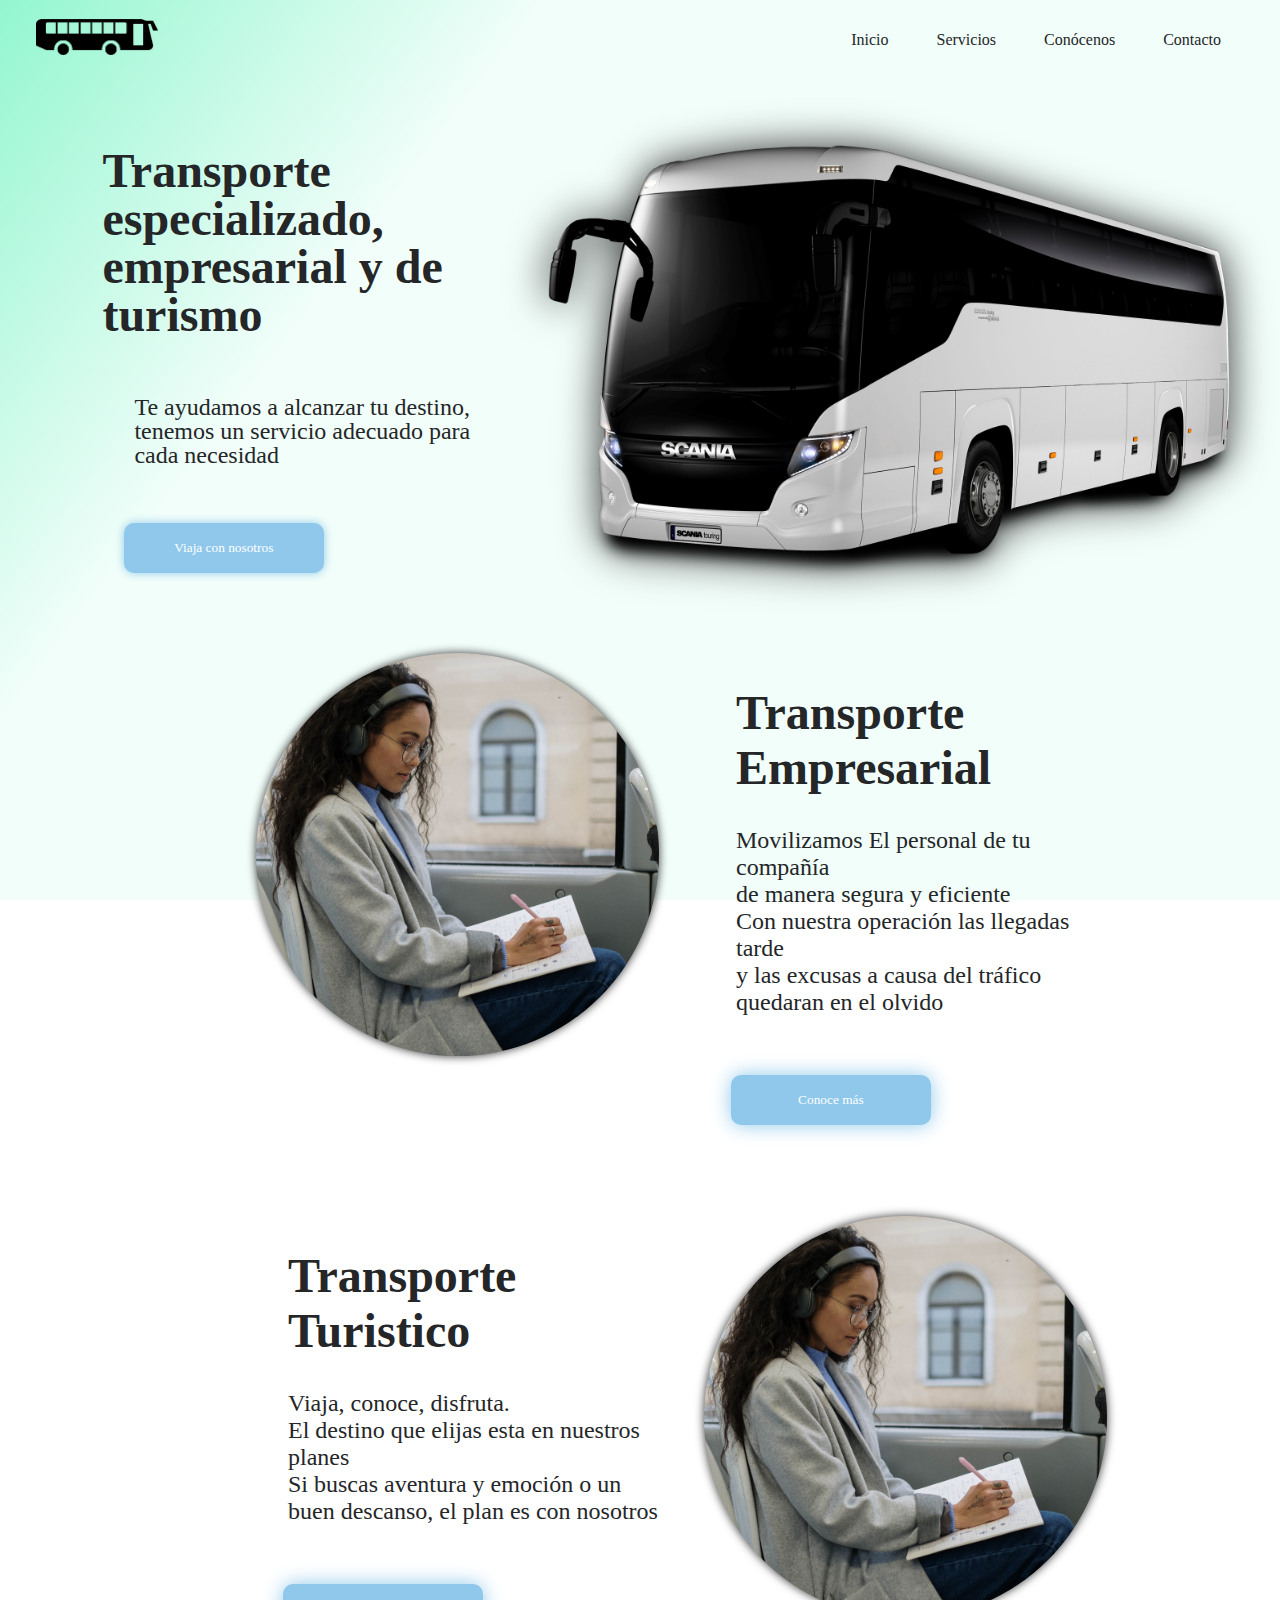
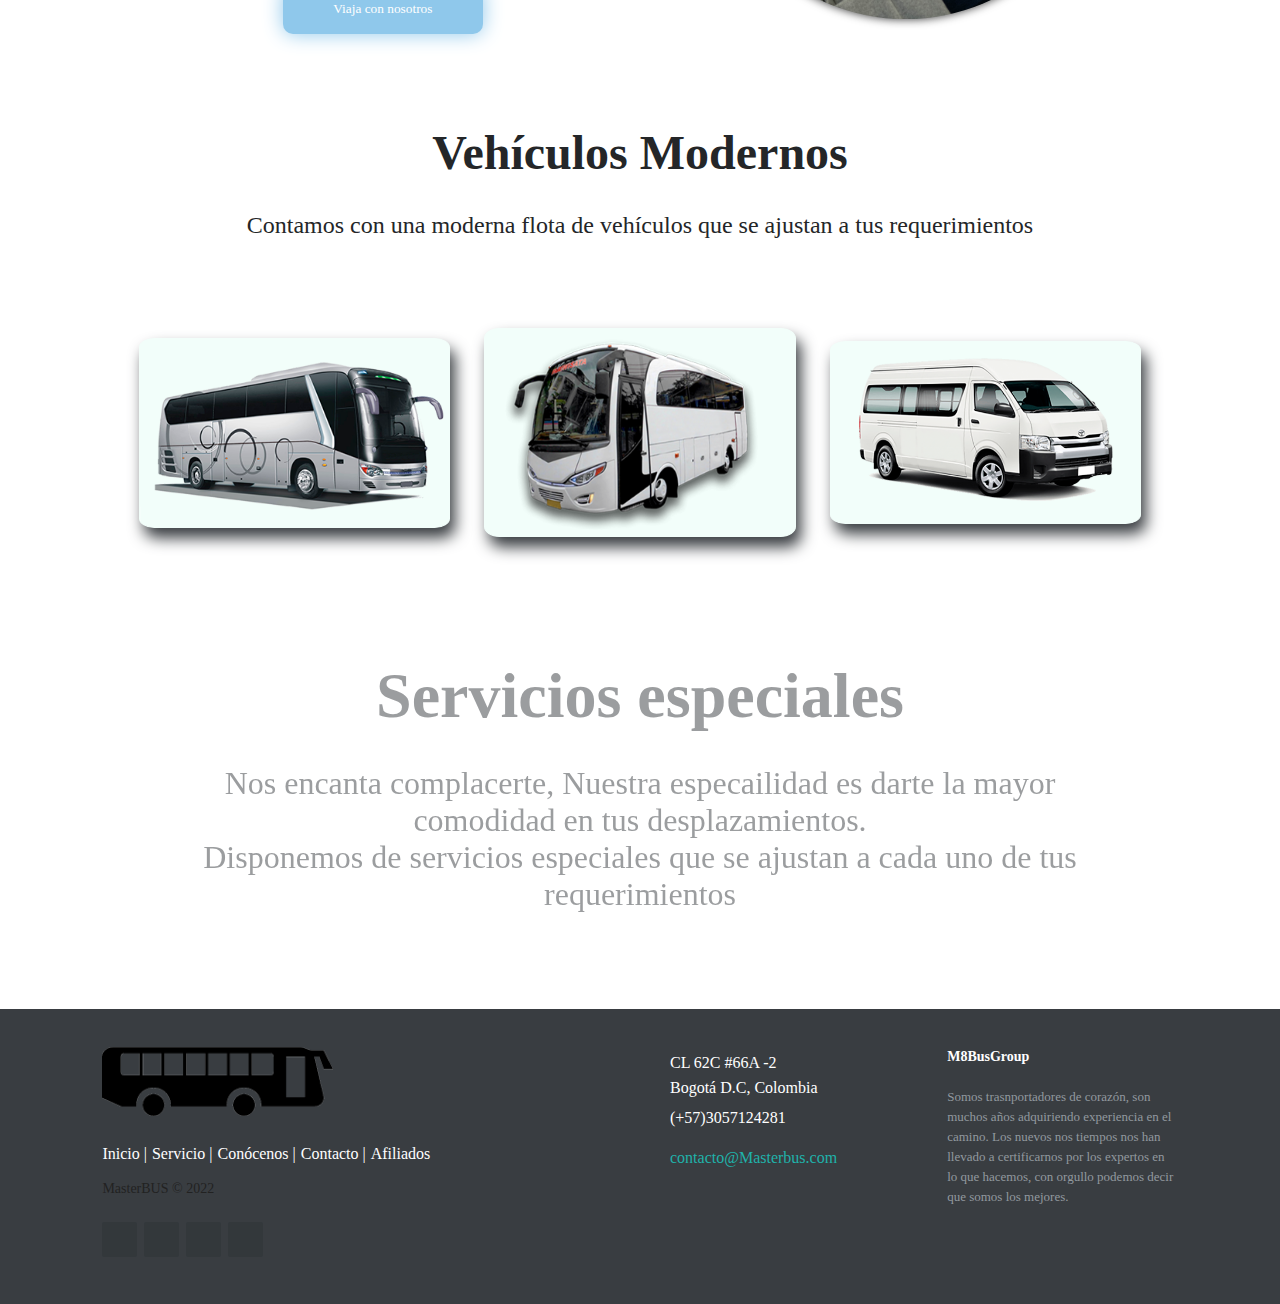
<file: html/index.html>
<!DOCTYPE html>
<html lang="en">

<head>
    <meta charset="UTF-8">
    <meta http-equiv="X-UA-Compatible" content="IE=edge">
    <meta name="viewport" content="width=, initial-scale=1.0">
    <title>MasterBUS - Start</title>
    <link rel="stylesheet" href="css/style.css">
</head>

<body>
    <nav class="nav">
        <div class="nav-container">
            <div class="nav-logo">
                <a href=""><img src="img/logo_nav.png" alt=""></a>
            </div>
            <label for="menu" class="nav-label">
                <img src="menu.svg" class="nav-img" alt="">
            </label>
            <input class="nav-input" type="checkbox" name="" id="menu">
            <!-- Deben ser hermanos adyacentes, no lo olvides Jairo Andrés -->
            <div class="nav-menu">
                <a href="index.html" class="nav-item">Inicio</a>
                <a href="servicios.html" class="nav-item">Servicios</a>
                <a href="company.html" class="nav-item">Conócenos</a>
                <a href="contact.html" class="nav-item">Contacto</a>
            </div>
        </div>
    </nav>
    <div class="div-header">
        <div class="text-header">
            <h1>Transporte especializado, empresarial y de turismo</h1><br>
            <p>Te ayudamos a alcanzar tu destino, tenemos un servicio adecuado para cada necesidad</p><br>
            <img class="img-text-header" src="img/header_img_1.png" alt="">
            <button><a href="#"></a>Viaja con nosotros</button>
        </div>
        <div class="img-header">
            <img src="img/header_img_1.png" alt="">
        </div>
    </div>
    <div class="section-1 section">
        <div class="img-sec">
            <img src="img/mujer-bus.jpg" alt="">
        </div>
        <div class="text-sec">
            <h1>Transporte<br>Empresarial</h1>
            <p>Movilizamos El personal de tu compañía<br>de manera segura y eficiente <br>Con nuestra operación las
                llegadas tarde<br>y las excusas a causa del tráfico quedaran en el olvido</p>
            <button><a href="#"></a>Conoce más</button>
        </div>
    </div>
    <div class="section-2 section">
        <div class="text-sec">
            <h1>Transporte<br>Turistico</h1>
            <p>Viaja, conoce, disfruta.<br>El destino que elijas esta en nuestros planes<br>Si buscas aventura y emoción
                o un buen descanso, el plan es con nosotros</p>
            <button><a href="#"></a>Viaja con nosotros</button>
        </div>
        <div class="img-sec">
            <img src="img/mujer-bus.jpg" alt="">
        </div>
    </div>
    <div class="info-bus">
        <div class="bus-title">
            <h1>Vehículos Modernos</h1>
            <p>Contamos con una moderna flota de vehículos que se ajustan a tus requerimientos</p>
        </div>
        <div class="bus-opcion">
            <div class="bus-card"><a href="#"><img src="img/bus.png" alt=""></a></div>
            <div class="bus-card"><a href="#"><img src="img/mediumbus.png" alt=""></a></div>
            <div class="bus-card"><a href="#"><img src="img/minibus.png" alt=""></a></div>
        </div>
    </div>
    <div class="human-info">
        <div class="human-title">
            <button class="btn-th">
                <a href="#">
                    <h1>Servicios especiales</h1>
                    <p>Nos encanta complacerte, Nuestra especailidad es darte la mayor comodidad en tus
                        desplazamientos.<br>Disponemos de servicios especiales que se ajustan a cada uno de tus
                        requerimientos</p>
                </a>
            </button>
        </div>

    </div>
    <footer class="footer">
        <div class="footer-left">
            <img src="img/logo_nav.png" alt="">
            <p class="footer-links">
                <a href="index.html" class="link-1">Inicio</a>
                <a href="servicios.html">Servicio</a>
                <a href="company.html">Conócenos</a>
                <a href="contact.html">Contacto</a>
                <a href="afiliados.html">Afiliados</a>
            </p>
            <p class="footer-company-name">MasterBUS © 2022</p>
            <div class="footer-icons">
                <a href="#"><i class="fa fa-facebook"></i></a>
                <a href="#"><i class="fa fa-twitter"></i></a>
                <a href="#"><i class="fa fa-linkedin"></i></a>
                <a href="#"><i class="fa fa-github"></i></a>
            </div>
        </div>
        <div class="footer-center">
            <div>
                <i class="fa fa-map-marker"></i>
                <p><span>CL 62C #66A -2</span> Bogotá D.C, Colombia</p>
            </div>
            <div>
                <i class="fa fa-phone"></i>
                <p>(+57)3057124281</p>
            </div>
            <div>
                <i class="fa fa-envelope"></i>
                <p><a href="contacto@m8busgroup.com">contacto@Masterbus.com</a></p>
            </div>
        </div>
        <div class="footer-right">
            <p class="footer-company-about">
                <span>M8BusGroup</span>
                Somos trasnportadores de corazón, son muchos años adquiriendo experiencia en el camino. Los nuevos nos tiempos nos han llevado a certificarnos por los expertos en lo que hacemos, con orgullo podemos decir que somos los mejores. </p>
        </div>
    </footer>
</body>
</html>


<!-- <h1>Talento Humano</h1>
            <p>Nos encanta servirte de la mejor manera, somos los mejores en lo que hacemos, son muchos años de experiencia en el camino</p> -->
</file>
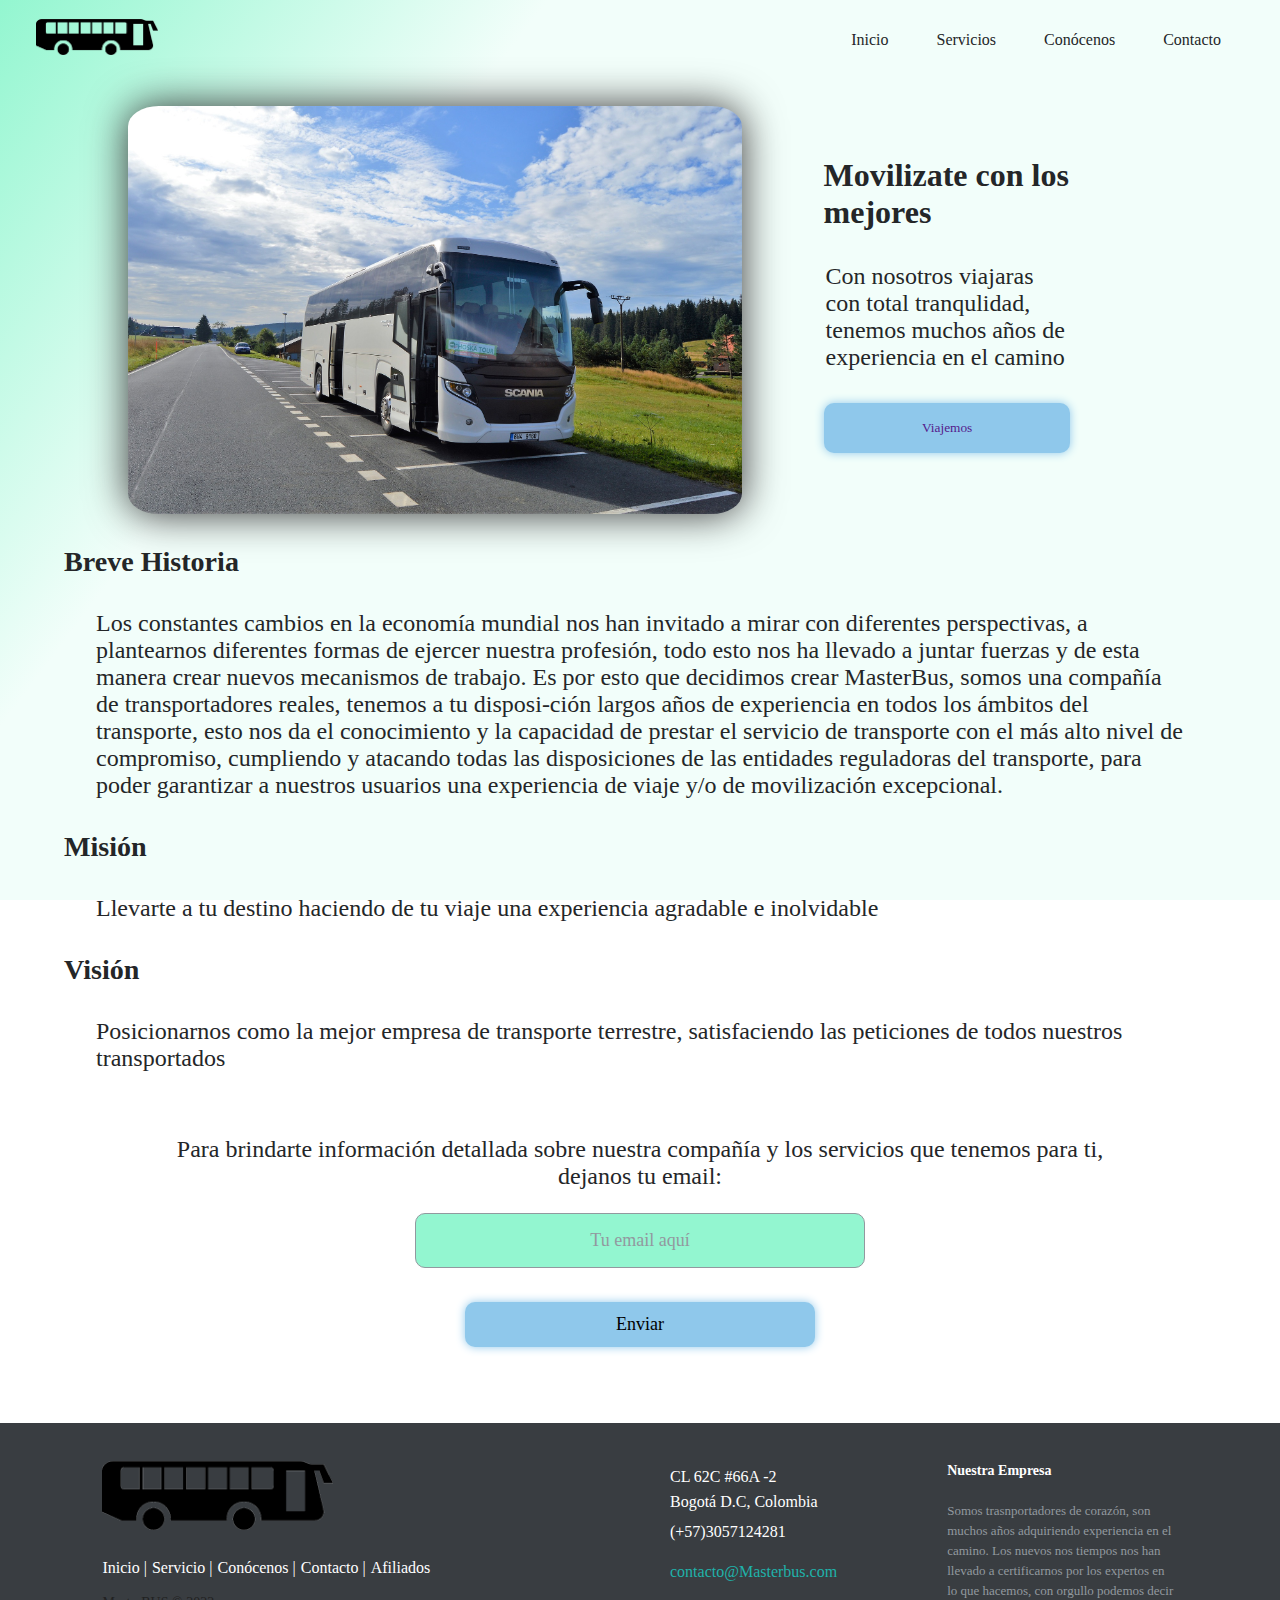
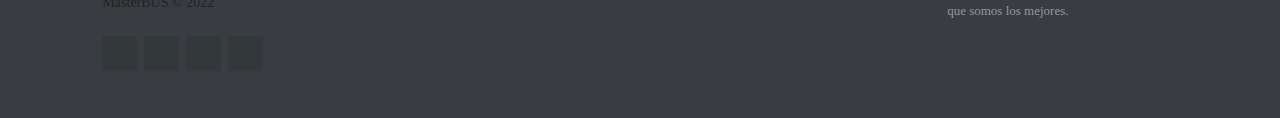
<file: html/company.html>
<!DOCTYPE html>
<html lang="en">

<head>
    <meta charset="UTF-8">
    <meta http-equiv="X-UA-Compatible" content="IE=edge">
    <meta name="viewport" content="width=device-width, initial-scale=1.0">
    <link rel="stylesheet" href="css/style.css">
    <title>Compañia</title>
</head>

<body>
    <nav class="nav">
        <div class="nav-container">
            <div class="nav-logo">
                <a href=""><img src="img/logo_nav.png" alt=""></a>
            </div>
            <label for="menu" class="nav-label">
                <img src="menu.svg" class="nav-img" alt="">
            </label>
            <input class="nav-input" type="checkbox" name="" id="menu">
            <!-- Deben ser hermanos adyacentes, no lo olvides Jairo Andrés -->
            <div class="nav-menu">
                <a href="index.html" class="nav-item">Inicio</a>
                <a href="servicios.html" class="nav-item">Servicios</a>
                <a href="company.html" class="nav-item">Conócenos</a>
                <a href="contact.html" class="nav-item">Contacto</a>
            </div>
        </div>
    </nav>
    <div class="company-info">
        <div class="company-img">
            <img src="img/header_img_2.jpg" alt="">
        </div>
        <div class="company-text">
            <h1>Movilizate con los mejores</h1>
            <p>Con nosotros viajaras con total tranqulidad, tenemos muchos años de experiencia en el camino</p>
            <button><a href="">Viajemos</a></button>
        </div>
    </div>
    <div class="company-info-2">
        <div class="history">
            <h3>Breve Historia</h3>
            <p>Los constantes cambios en la economía mundial nos han invitado a mirar con diferentes perspectivas, a
                plantearnos diferentes formas de ejercer nuestra profesión, todo esto nos ha llevado a juntar fuerzas y
                de esta manera crear nuevos mecanismos de trabajo. Es por esto que decidimos crear MasterBus, somos una
                compañía de transportadores reales, tenemos a tu disposi-ción largos años de experiencia en todos los
                ámbitos del transporte, esto nos da el conocimiento y la capacidad de prestar el servicio de transporte
                con el más alto nivel de compromiso, cumpliendo y atacando todas las disposiciones de las entidades
                reguladoras del transporte, para poder garantizar a nuestros usuarios una experiencia de viaje y/o de
                movilización excepcional.
            </p>
        </div>
        <div class="mision">
            <h3>Misión</h3>
            <p>Llevarte a tu destino haciendo de tu viaje una experiencia agradable e inolvidable</p>
        </div>
        <div class="vision">
            <h3>Visión</h3>
            <p>Posicionarnos como la mejor empresa de transporte terrestre, satisfaciendo las peticiones de todos nuestros transportados</p>
        </div>
    </div>
    <div class="company-invite">
            <label for="email">Para brindarte información detallada sobre nuestra compañía y los servicios que tenemos para ti,<br> dejanos tu email:</label><br>
            <input class="email-submit" type="email" id="email" name="email" value="Tu email aquí"><br>
            <button class="email-submit-btn" type="submit" value="Submit">Enviar</button>
    </div>
    <footer class="footer">
        <div class="footer-left">
            <img src="img/logo_nav.png" alt="">
            <p class="footer-links">
                <a href="index.html" class="link-1">Inicio</a>
                <a href="servicios.html">Servicio</a>
                <a href="company.html">Conócenos</a>
                <a href="contact.html">Contacto</a>
                <a href="afiliados.html">Afiliados</a>
            </p>
            <p class="footer-company-name">MasterBUS © 2022</p>
            <div class="footer-icons">
                <a href="#"><i class="fa fa-facebook"></i></a>
                <a href="#"><i class="fa fa-twitter"></i></a>
                <a href="#"><i class="fa fa-linkedin"></i></a>
                <a href="#"><i class="fa fa-github"></i></a>
            </div>
        </div>
        <div class="footer-center">
            <div>
                <i class="fa fa-map-marker"></i>
                <p><span>CL 62C #66A -2</span> Bogotá D.C, Colombia</p>
            </div>
            <div>
                <i class="fa fa-phone"></i>
                <p>(+57)3057124281</p>
            </div>
            <div>
                <i class="fa fa-envelope"></i>
                <p><a href="contacto@company.com">contacto@Masterbus.com</a></p>
            </div>
        </div>
        <div class="footer-right">
            <p class="footer-company-about">
                <span>Nuestra Empresa</span>
                Somos trasnportadores de corazón, son muchos años adquiriendo experiencia en el camino. Los nuevos nos
                tiempos nos han llevado a certificarnos por los expertos en lo que hacemos, con orgullo podemos decir
                que somos los mejores.
            </p>
        </div>
    </footer>
</body>
</html>
</file>
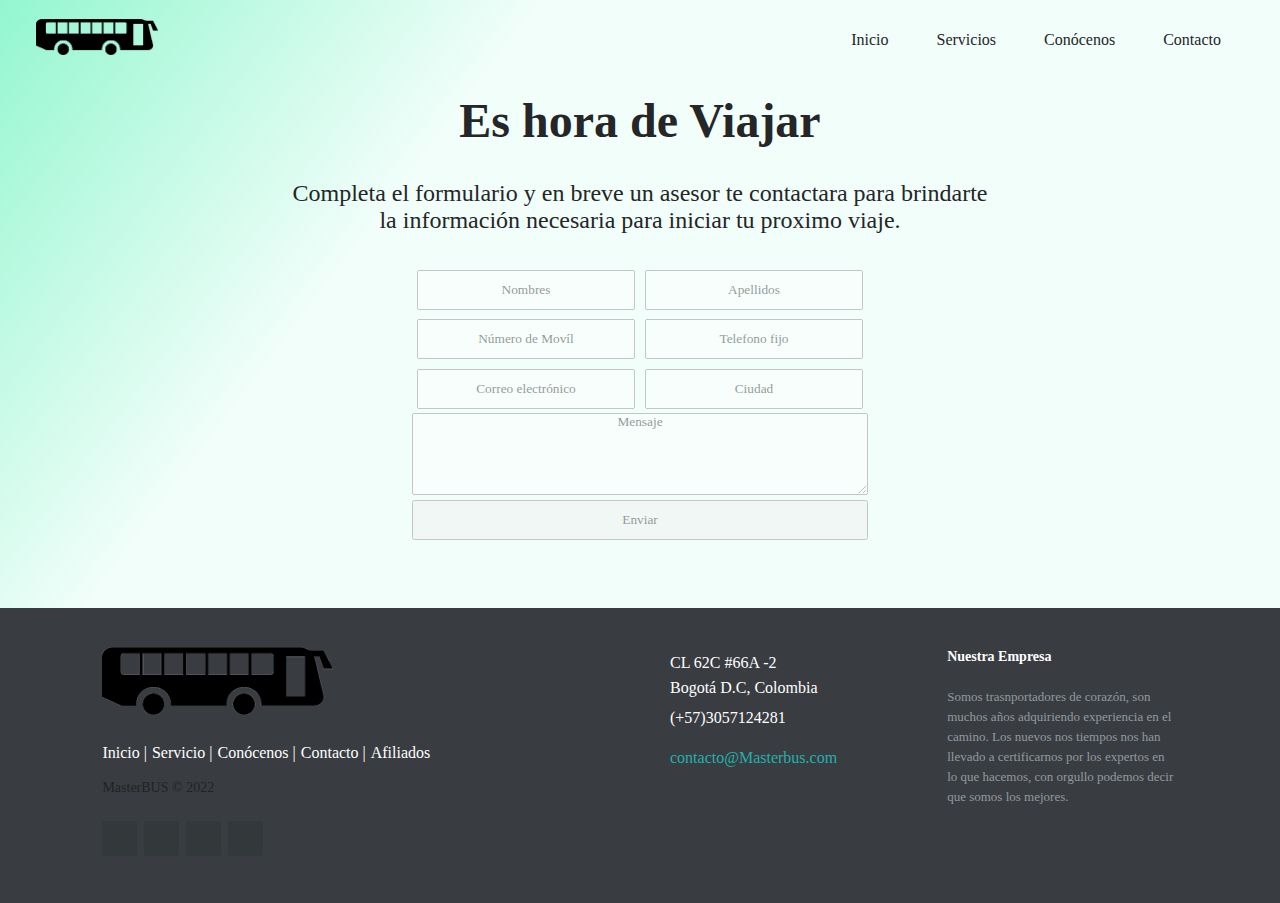
<file: html/contact.html>
<!DOCTYPE html>
<html lang="en">

<head>
    <meta charset="UTF-8">
    <meta http-equiv="X-UA-Compatible" content="IE=edge">
    <meta name="viewport" content="width=device-width, initial-scale=1.0">
    <link rel="stylesheet" href="css/style.css">
    <title>Compañia</title>
</head>

<body>
    <nav class="nav">
        <div class="nav-container">
            <div class="nav-logo">
                <a href=""><img src="img/logo_nav.png" alt=""></a>
            </div>
            <label for="menu" class="nav-label">
                <img src="menu.svg" class="nav-img" alt="">
            </label>
            <input class="nav-input" type="checkbox" name="" id="menu">
            <!-- Deben ser hermanos adyacentes, no lo olvides Jairo Andrés -->
            <div class="nav-menu">
                <a href="index.html" class="nav-item">Inicio</a>
                <a href="servicios.html" class="nav-item">Servicios</a>
                <a href="company.html" class="nav-item">Conócenos</a>
                <a href="contact.html" class="nav-item">Contacto</a>
            </div>
        </div>
    </nav>
    <section class="contacto-page">
        <h1>Es hora de Viajar</h1>
        <p>Completa el formulario y en breve un asesor te contactara para brindarte<br>la información necesaria para
            iniciar
            tu proximo viaje.</p>
        <div class="form-contact">
            <div class="data-1">
                <input type="text" name="nombre" value="Nombres" id="">
                <input type="text" name="nombre" value="Apellidos" id="">
            </div>
            <div class="data-2">
                <input type="text" name="phone" value="Número de Movíl" id="">
                <input type="text" name="phone" value="Telefono fijo" id="">
            </div>
            <div class="data-3">
                <input type="email" name="mail" value="Correo electrónico" id="">
                <input type="text" name="" value="Ciudad" id="">
            </div>
            <div class="data-4">
                <textarea name="message" rows="5" cols="60" value="">Mensaje</textarea>
                <input type="submit" value="Enviar">
            </div>
        </div>
    </section>
    <footer class="footer">
        <div class="footer-left">
            <img src="img/logo_nav.png" alt="">
            <p class="footer-links">
                <a href="index.html" class="link-1">Inicio</a>
                <a href="servicios.html">Servicio</a>
                <a href="company.html">Conócenos</a>
                <a href="contact.html">Contacto</a>
                <a href="afiliados.html">Afiliados</a>
            </p>
            <p class="footer-company-name">MasterBUS © 2022</p>
            <div class="footer-icons">
                <a href="#"><i class="fa fa-facebook"></i></a>
                <a href="#"><i class="fa fa-twitter"></i></a>
                <a href="#"><i class="fa fa-linkedin"></i></a>
                <a href="#"><i class="fa fa-github"></i></a>
            </div>
        </div>
        <div class="footer-center">
            <div>
                <i class="fa fa-map-marker"></i>
                <p><span>CL 62C #66A -2</span> Bogotá D.C, Colombia</p>
            </div>
            <div>
                <i class="fa fa-phone"></i>
                <p>(+57)3057124281</p>
            </div>
            <div>
                <i class="fa fa-envelope"></i>
                <p><a href="contacto@company.com">contacto@Masterbus.com</a></p>
            </div>
        </div>
        <div class="footer-right">
            <p class="footer-company-about">
                <span>Nuestra Empresa</span>
                Somos trasnportadores de corazón, son muchos años adquiriendo experiencia en el camino. Los nuevos nos
                tiempos nos han llevado a certificarnos por los expertos en lo que hacemos, con orgullo podemos decir
                que somos los mejores.
            </p>
        </div>
    </footer>
</body>

</html>
</file>
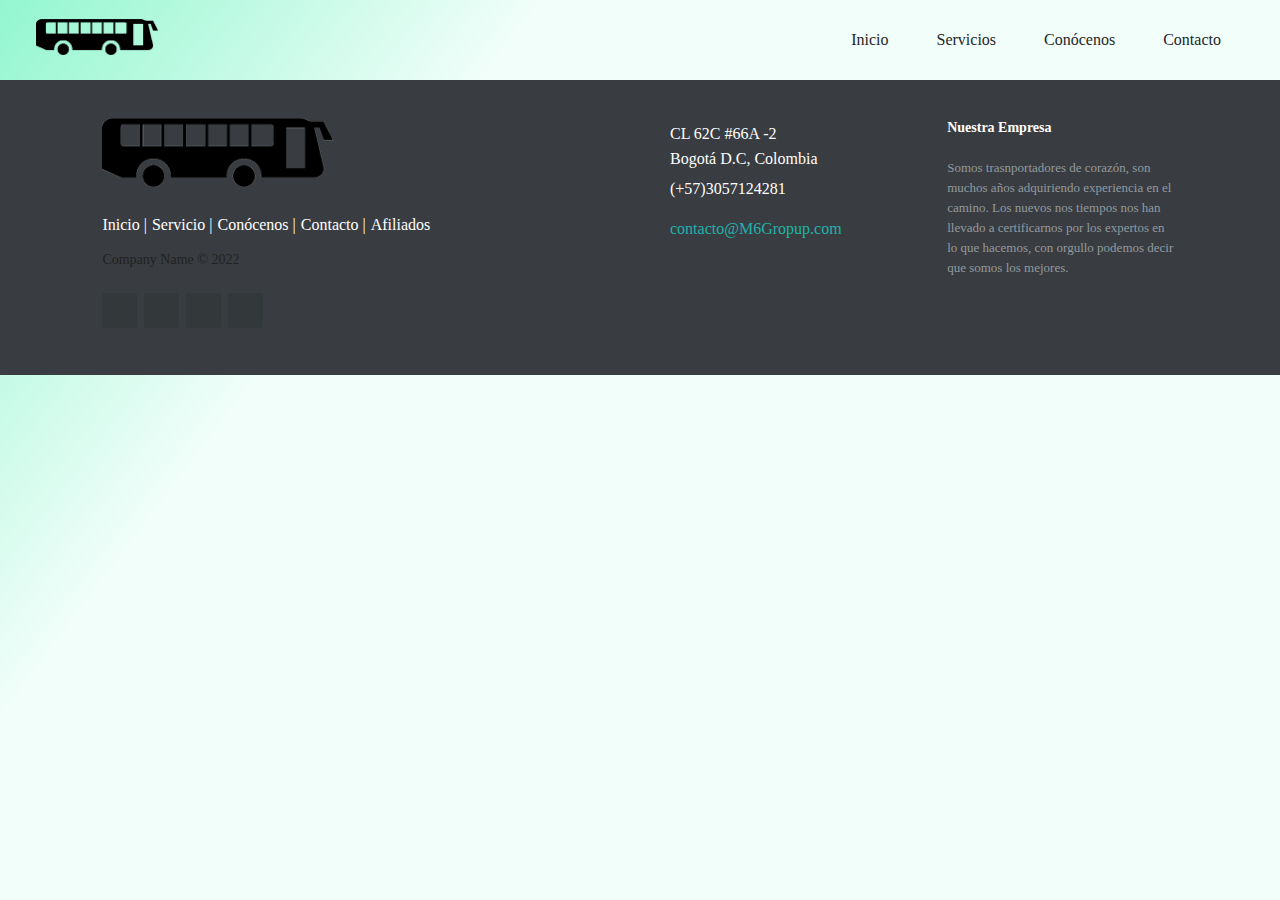
<file: html/servicios.html>
<!DOCTYPE html>
<html lang="en">
<head>
    <meta charset="UTF-8">
    <meta http-equiv="X-UA-Compatible" content="IE=edge">
    <meta name="viewport" content="width=device-width, initial-scale=1.0">
    <link rel="stylesheet" href="css/style.css">
    <title>Compañia</title>
</head>
<body>
    <nav class="nav">
        <div class="nav-container">
            <div class="nav-logo">
                <a href=""><img src="img/logo_nav.png" alt=""></a>
            </div>
            <label for="menu" class="nav-label">
                <img src="menu.svg" class="nav-img" alt="">
            </label>
            <input class="nav-input" type="checkbox" name="" id="menu">
            <!-- Deben ser hermanos adyacentes, no lo olvides Jairo Andrés -->
            <div class="nav-menu">
                <a href="index.html" class="nav-item">Inicio</a>
                <a href="servicios.html" class="nav-item">Servicios</a>
                <a href="company.html" class="nav-item">Conócenos</a>
                <a href="contact.html" class="nav-item">Contacto</a>
            </div>
        </div>
    </nav>
    <section>
        <div class="service-slide">
            
        </div>
    </section>
    <footer class="footer">
        <div class="footer-left">
            <img src="img/logo_nav.png" alt="">
            <p class="footer-links">
                <a href="index.html" class="link-1">Inicio</a>
                <a href="servicios.html">Servicio</a>
                <a href="company.html">Conócenos</a>
                <a href="Contact.html">Contacto</a>
                <a href="afiliados.html">Afiliados</a>
            </p>
            <p class="footer-company-name">Company Name © 2022</p>
            <div class="footer-icons">
                <a href="#"><i class="fa fa-facebook"></i></a>
                <a href="#"><i class="fa fa-twitter"></i></a>
                <a href="#"><i class="fa fa-linkedin"></i></a>
                <a href="#"><i class="fa fa-github"></i></a>
            </div>
        </div>
        <div class="footer-center">
            <div>
                <i class="fa fa-map-marker"></i>
                <p><span>CL 62C #66A -2</span> Bogotá D.C, Colombia</p>
            </div>
            <div>
                <i class="fa fa-phone"></i>
                <p>(+57)3057124281</p>
            </div>
            <div>
                <i class="fa fa-envelope"></i>
                <p><a href="contacto@company.com">contacto@M6Gropup.com</a></p>
            </div>
        </div>
        <div class="footer-right">
            <p class="footer-company-about">
                <span>Nuestra Empresa</span>
                Somos trasnportadores de corazón, son muchos años adquiriendo experiencia en el camino. Los nuevos nos tiempos nos han llevado a certificarnos por los expertos en lo que hacemos, con orgullo podemos decir que somos los mejores. </p>
        </div>
    </footer>
</body>
</html>
</file>
<file: html/css/style.css>
* {
    margin: 0;
    padding: 0;
    list-style: none;
    text-decoration: none;
    font-family: "Raleway";
    box-sizing: border-box;
    /* width: 100%; */
}

body {
    margin: 0;
    height: 100%;
    background: rgb(242, 254, 250);
    background: linear-gradient(307deg, rgba(242, 254, 250, 1) 72%, #93f6d0 100%);
    background-attachment: fixed;
    background-position: top;
    background-repeat: no-repeat;
    width: 100%;
    color: #242628;
    font-size: 1.5rem;
}
/* NAV ALL */
.nav {
    /* background-color: #293241; */
    height: 80px;
    width: 95%;
}
.nav-container {
    display: flex;
    height: 100%;
    width: 100%;
    margin: 0 3%;
    justify-content: space-between;
    align-items: center;
    flex-direction: row;
    
    /* gap: 3rem; */
    /* border: 1px solid yellow; */
}

.nav-logo {
    width: 10%;
    /* border: 1px solid red; */
}
.nav-logo img {
    width: 100%;    
}
.nav-menu {
    width: 33%;
    display: flex;
    flex-direction: row;
    margin-right: 0;
    gap: 2em;
    /* border: 1px solid blue; */
}
.nav-item {
    color: #242628;
    text-decoration: none;
    font-size: 1rem;
}
.nav-label,
.nav-input {
    display: none;
}
.nav-item:after {
    display: block;
    background-color: aliceblue;
    width: 90%;
    margin-top: 3px;
    height: 3px;
    color: #18F3A0;
}
.nav-item:hover {
    color: blue;
}
/* Fin Navigation */
/* FOOTER ALL */
.footer{
	position: static;
    background: #393D41;
	margin: 0 auto;
    width: 100%;
    height: 80%;
	text-align: left;
	padding: 3% 5%;
    display: flex;
    flex-direction: row;
    justify-content:space-around;
    align-items: flex-start;
    font-size: 1rem;
}
/* Footer left */
.footer .footer-left{
	width: 40%;
}
/* The company logo */
.footer img{
	width: 50%;
	margin: 0;
}
/* Footer links */
.footer .footer-links{
	color:  #ffffff;
	margin: 20px 0 12px;
	padding: 0;
}
.footer .footer-links a{
	display:inline-block;
	line-height: 1.8;
    /* font-weight:400; */
	text-decoration: none;
	color:  inherit;
}
.footer .footer-company-name{
	color:  #222;
	font-size: 14px;
	font-weight: normal;
	margin: 0;
}
/* Footer Center */
.footer .footer-center{
	width: 20%;
}
.footer .footer-center i{
	background-color:  #33383b;
	color: #ffffff;
	font-size: 25px;
	width: 38px;
	height: 38px;
	border-radius: 50%;
	text-align: center;
	line-height: 42px;
	margin: 10px 15px;
	vertical-align: middle;
}
.footer .footer-center i.fa-envelope{
	/* font-size: 17px; */
	line-height: 38px;
}
.footer .footer-center p{
	display: inline-block;
	color: #ffffff;
    /* font-weight:400; */
	vertical-align: middle;
	margin:0;
}
.footer .footer-center p span{
	display:block;
	font-weight: normal;
	/* font-size:14px; */
	line-height:2;
}
.footer .footer-center p a{
	color:  lightseagreen;
	text-decoration: none;;
}
.footer .footer-links a:before {
  content: "|";
  /* font-weight:300; */
  /* font-size: 20px; */
  left: 0;
  color: #fff;
  display: inline-block;
  padding-right: 5px;
}
.footer .footer-links .link-1:before {
  content: none;
}
/* Footer Right */
.footer .footer-right{
	width: 20%;
}
.footer .footer-company-about{
	line-height: 20px;
	color:  #92999f;
	font-size: 13px;
	/* font-weight: normal; */
	margin: 0;
}
.footer .footer-company-about span{
	display: block;
	color:  #ffffff;
	font-size: 14px;
	font-weight: bold;
	margin-bottom: 20px;
}
.footer .footer-icons{
	margin-top: 25px;
}
.footer .footer-icons a{
	display: inline-block;
	width: 35px;
	height: 35px;
	cursor: pointer;
	background-color:  #33383b;
	border-radius: 2px;
	/* font-size: 20px; */
	color: #ffffff;
	text-align: center;
	line-height: 35px;
	margin-right: 3px;
	margin-bottom: 5px;
}
/*  FIN FOOTER*/
/*  */
/*  */
/*  */
/*  */
/*  */
/* INICIO */
/*header */
.div-header {
    width: 90%;
    margin: 4% 8%;
    height: 100%;
    position: relative;
    display: flex;
    flex-direction: row;
    align-items: center;
    /* border: 1px solid red; */
}
.text-header .img-header{
    width: 50%;
    height: auto;
    /* border: 1px solid green; */
}
.text-header{
    display: flex;
    flex-direction: column;
    justify-content: space-between;
    font-size: 1.5rem;
    line-height: 1;
}
.img-text-header{
    display: none;
}
.text-header button{
    width: 200px;
    height: 50px;
    border: none;
    background-color: #8fc8eb;
    color: #fff;
    border-radius: 10px;
    box-shadow: 0 0 10px #8fc8eb;
    margin: 0 5%;
}
.text-header button:hover{
    background-color: #8fc8eb;
    box-shadow: 0 0 5px #8fc8eb, 0 0 25px #8fc8eb, 0 0 50px #8fc8eb, 0 0 200px #8fc8eb;
}
.img-header img{
    width: 100%;
    height: 100%;
    filter: drop-shadow(0 0 20px #333);
}
/* Inicio Section */
.section-1, .section-2{
    position: relative;
    width: 70%;
    height: 100%;
    margin: 5% 20%;
    display: flex;
    flex-direction: row;
    justify-content: space-around;
    align-items: flex-start;
    /* border: 1px solid red; */
    gap: 0;
}
.img-sec, .text-sec{
    padding: 0;
    margin: 0;
    width: 100%;
}
.text-sec h1,p{
    margin: 2rem;
}
.img-sec img{
    width: 90%;
    border-radius: 100%;
    filter: drop-shadow(0 0 5px #333);
}
.section button {
    margin: 6%;
    padding: 3%;
    width: 200px;
    height: 50px;
    border: none;
    background-color: #8fc8eb;
    color: #fff;
    border-radius: 10px;
    box-shadow: 0 0 20px #8fc8eb;
}
.section button:hover{
    background-color: #8fc8eb;
    box-shadow: 0 0 5px #8fc8eb, 0 0 25px #8fc8eb, 0 0 50px #8fc8eb, 0 0 200px #8fc8eb;
}
/* Info Bus */
.info-bus{
    /* border: 1px solid green; */
    position: relative;
    width: 90%;
    margin: 1% 5%;
    height: 100%;
    display: flex;
    flex-direction: column;
    align-items: center;
    justify-content: space-between;
    gap: 100%;
}
.bus-title{
    width: 90%;
    align-items: center;
    justify-content: center;
    text-align: center;
}
.bus-opcion{
    /* position: absolute; */
    width: 90%;
    margin: 5% 15%;
    display: flex;
    flex-direction: row;
    align-items: center;
    justify-content: space-around;
}
.bus-card{
    width: 30%;
    height: 30%;
    background-color: rgba(242, 254, 250, 1);
    border: 1px solid rgba(242, 254, 250, 1);
    box-shadow: 5px 10px 15px #393D41;
    border-radius: 5%;
}
.bus-card img{
    width: 100%;
    /* box-shadow: 0 0 15px #333; */
} 
.bus-card img:hover{
    transform: scale(110%);
    transition: 1s;
    box-shadow: #333;
} 
/* Human-info */
.human-info{
    position: relative;
    margin: 5% 10%;
    display: flex;
    flex-direction: column;
    align-items: center;
    width: 80%;
    /* border: 2px dashed #18F3A0; */
}
.human-info .human-title{
    width: 100%;
    height: 40%;
    align-items: center;
    justify-content: center;
    text-align: center;
}
.human-title button a{
    color: #393D41;
}
.btn-th{
    border: none;
    border-radius: 50px;
    background-color:transparent;
    font-size: 2rem;
    width: 100%;
	transition: all 0.5s;
	position: relative;
    opacity: 0.5;
}
.btn-th:hover {
	opacity: 1.5;
    transform: scale(1,1);	
}
/*  */
/*  */
/*  */
/*  */
/*  */
/* COMPANY PAGE */
/* Invitation */
.company-info {
    display: flex;
    flex-direction: row;
    width: 80%;
    margin: 2% auto;
    gap: 5%;
}
.company-info .company-img{
    width: 60%;
}
.company-info .company-img img{
    width: 100%;
    border-radius: 5%;
    filter: drop-shadow(0 0 20px #333);
    
}
.company-info .company-text{
    padding-top: 5%;
    width: 30%;
    /* border: 1px solid  #18F3A0; */
}
.company-info .company-text h1{
    margin-left: 30px;
    font-size: 2rem;
    /* border: 1px solid  #18F3A0; */
}
.company-text button{
    width: 80%;
    height: 50px;
    border: none;
    background-color: #8fc8eb;
    color: #fff;
    border-radius: 10px;
    box-shadow: 0 0 10px #8fc8eb;
    margin: 0 10%;
}
.company-text button:hover{
    background-color: #8fc8eb;
    box-shadow: 0 0 5px #8fc8eb, 0 0 25px #8fc8eb, 0 0 50px #8fc8eb, 0 0 200px #8fc8eb;
}
/* Mision, vision */
.company-info-2{
    /* border: 1px solid  #18F3A0; */
    width: 90%;
    height: 100%;
    margin: 2% auto;
}
.company-invite{
    width: 90%;
    margin: 5% auto;
    /* border: 1px solid #222; */
    text-align: center;
}
.company-invite .email-submit{
    width: 450px;
    height: 55px;
    border: 1px solid #92999f;
    border-radius: 10px;
    background-color:#93f6d0;
    margin: 2%;
    font-size: large;
    text-align: center;
    color: #92999f;
}
.company-invite button{
    width: 350px;
    height: 45px;
    border: none;
    border-radius: 10px;
    background-color: #8fc8eb;
    box-shadow: 0 0 10px #8fc8eb;
    margin: 1% 10%;
    font-size: large;
}
.company-invite button:hover{
    background-color: #8fc8eb;
    box-shadow: 0 0 5px #8fc8eb, 0 0 25px #8fc8eb, 0 0 50px #8fc8eb, 0 0 200px #8fc8eb;
}

/*  */
/*  */
/*  */
/*  */
/*  */
/* SERVICIOS */

/*  */
/*  */
/*  */
/*  */
/*  */
/*  */
/*  */
/*  */
/*  */
/*  */
/*  */
/*  */
/*  */
/*  */
/*  */
/*  */
/*  */
/*  */
/*  */
/*  */
/*  */
/*  */
/*  */
/*  */
/*  */
/*  */
/* CONTACT PAGE */
.contacto-page{
    display: flex;
    align-items: center;
    justify-content: center;
    flex-direction: column;
    text-align: center;
    margin: 1% 2% 5%;
}
.data-1, .data-2, .data-3{
    display: flex;
    flex-direction: row;
    /* gap: 2%; */
}
.form-contact input{
    width: 100%;
    height: 40px;
    opacity: 0.4;
    text-align: center;
    margin: 1%;
}
.data-4{
    display: flex;
    flex-direction: column;
    align-items: center;
}
.form-contact textarea{
    width: 100%;
    opacity: 0.4;
    text-align: center;
}

/* Responsive*/
@media (max-width: 768px) {
    /* Nav Media     */
    body{
        width: 100%;
        margin: 0;
        padding: 0;
    }
    nav{
        width: 80%;
        display: flex;
        flex-direction: row;
        justify-content: center;
        align-items: center;
        /* border: 1px solid red; */
        margin-left: 10%;
    }
    .nav-logo{
        width: 100%;
        /* margin-left: 2rem; */
    }
    .nav label {
        width: 75%;
        padding-left: 60%;
        display: block;
        cursor: pointer;
    }
    .nav-menu {
        position: fixed;
        top: 80px;
        bottom: 0;
        background-color: #8fc8eb;
        width: 100%;
        left: 0;
        display: flex;
        justify-content: space-evenly;
        align-items: center;
        flex-direction: column;
        clip-path: circle(0 at center);
        transition: clip-path 1s ease-in-out;
        z-index: 1;
    }
    .nav-input:checked+.nav-menu {
        clip-path: circle(100% at center);
    }
    /* header Media */
    .div-header {
        width: 80%;
        margin: 1% 10%;
        height: 100%;
        position: relative;
        display: flex;
        flex-direction: column;
        align-items: center;
        /* border: 1px solid red; */
    }
    .text-header .img-header{
        width: 50%;
        height: auto;
        /* border: 1px solid green; */
    }
    .text-header{
        position: relative;
        display: flex;
        flex-direction: column;
        justify-content: space-between;
        align-items: center;
        width: 80%;
        margin: 0% 3%;
        font-size: 1.5rem;
        line-height: 1;
        padding: 3%;
    }
    .text-header h1 {
        font-size: 2rem;
    }
    .img-text-header{
        display: block;
        width: 100%;
        margin-bottom: 15%;
    }
    .img-header img{
        display: none;
        /* width: 100%;
        height: 100%; */
    }
    /* .text-header button{
        padding: 3%;
        width: 200px;
        height: 50px;
        border: none;
        background-color: #8fc8eb;
        color: #fff;
        border-radius: 10px;
        box-shadow: 0 0 20px #8fc8eb;
    } */
    /* Section Media */
    .section{
        width: 80%;
        margin: 5% 10%;
    }
    .section .img-sec{
        display: none;
    }
    /* Info-bus */
    .info-bus{
        display: block;
        margin: 5% auto;
    }
    .bus-title {
        display: flex;
        justify-content: flex-start;
        flex-direction: column;
        margin: auto 10%;
        /* border: 1px dotted blue; */
    }
    .bus-opcion{
        display: flex;
        justify-content: flex-start;
        flex-direction: column;
        margin: auto 10%;
        /* border: 1px dotted blue; */
    }
    .bus-card{
        margin: 3%;
        width: 60%;

    }
    /* Human Info */
    .human-title button{
        width: 100%;
        border: none;
        background-color: #8fc8eb;
        color: #fff;
        border-radius: 10px;
        /* box-shadow: 0 0 20px #8fc8eb; */
        font-size: 1.5rem;
    }
    /* Footer */
    .footer{
		font: bold 14px sans-serif;
	}
	.footer .footer-left,
	.footer .footer-center,
	.footer .footer-right{
		display: block;
		width: 100%;
		margin-bottom: 40px;
		text-align: center;
	}
	.footer .footer-center i{
		margin-left: 0;
	}
    .footer .footer-right{
        display: none;
    }
}
</file>
